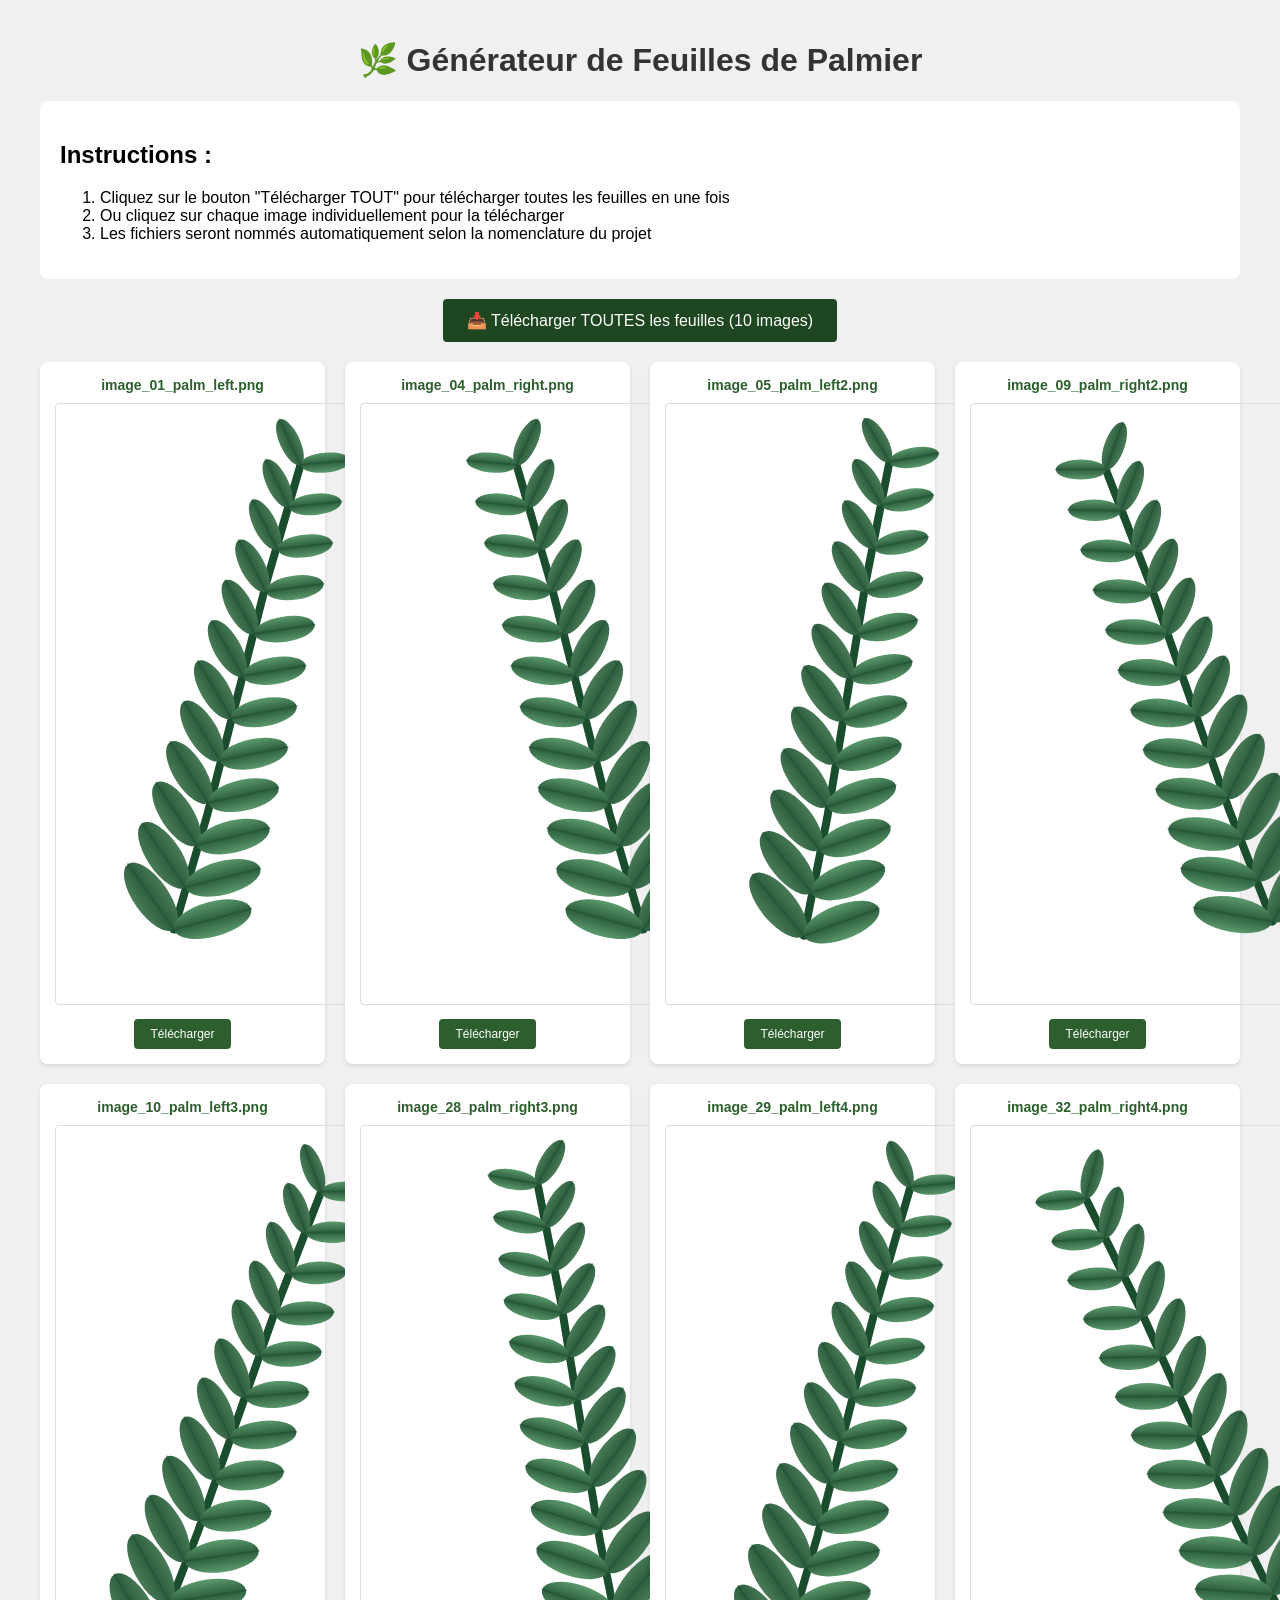
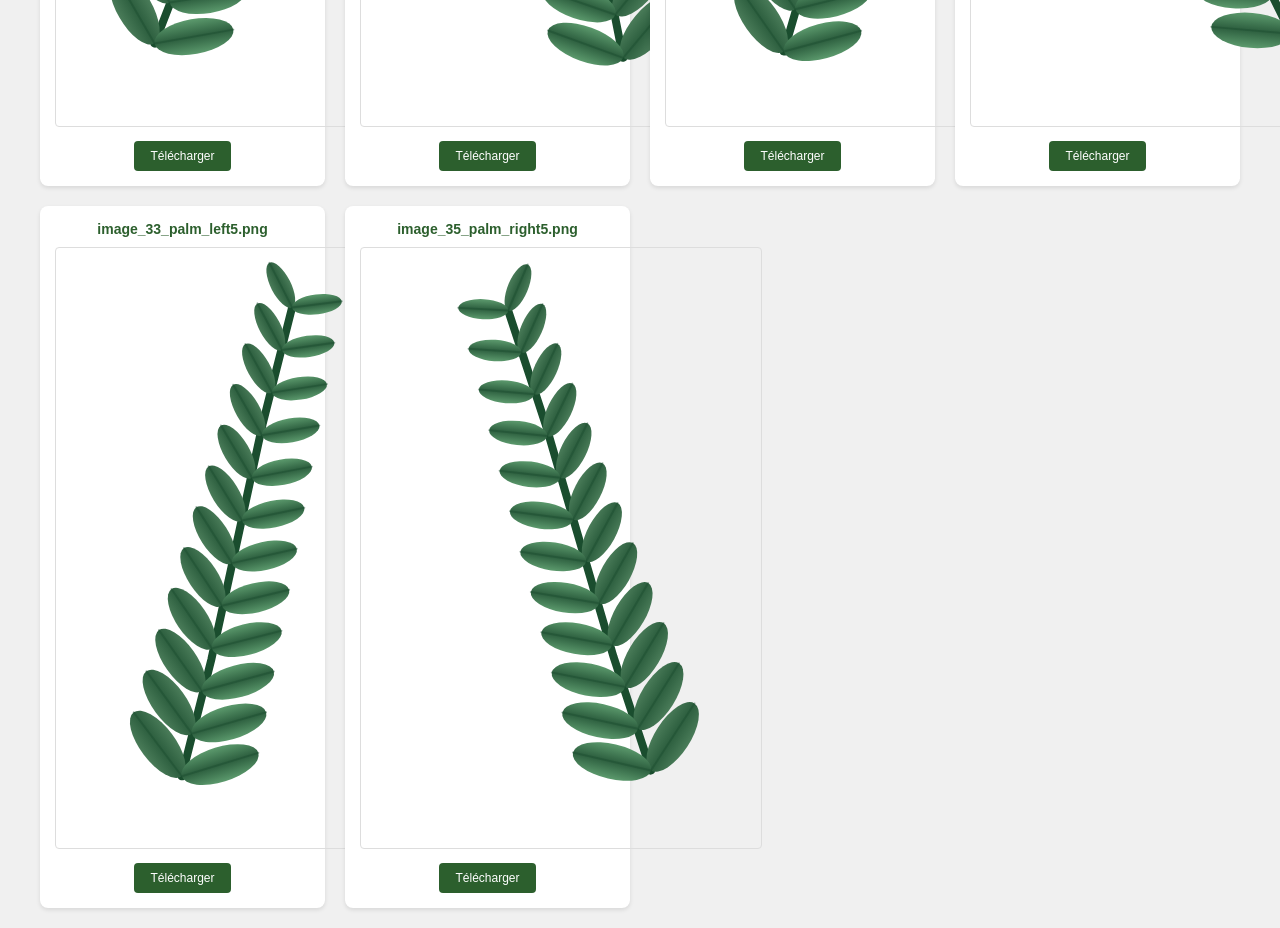
<file: projet_julie_photographie/palm_generator.html>
<!DOCTYPE html>
<html lang="fr">
<head>
    <meta charset="UTF-8">
    <meta name="viewport" content="width=device-width, initial-scale=1.0">
    <title>Générateur de Feuilles de Palmier</title>
    <style>
        body {
            margin: 0;
            padding: 20px;
            background: #f0f0f0;
            font-family: Arial, sans-serif;
        }
        .container {
            max-width: 1200px;
            margin: 0 auto;
        }
        h1 {
            text-align: center;
            color: #333;
        }
        .instructions {
            background: white;
            padding: 20px;
            border-radius: 8px;
            margin-bottom: 20px;
        }
        .palm-grid {
            display: grid;
            grid-template-columns: repeat(auto-fit, minmax(250px, 1fr));
            gap: 20px;
            margin-top: 20px;
        }
        .palm-item {
            background: white;
            padding: 15px;
            border-radius: 8px;
            box-shadow: 0 2px 4px rgba(0,0,0,0.1);
            text-align: center;
        }
        .palm-item h3 {
            margin: 0 0 10px 0;
            color: #2c5f2d;
            font-size: 14px;
        }
        .palm-canvas {
            background: transparent;
            border: 1px solid #ddd;
            border-radius: 4px;
            cursor: pointer;
            transition: transform 0.2s;
        }
        .palm-canvas:hover {
            transform: scale(1.02);
        }
        button {
            background: #2c5f2d;
            color: white;
            border: none;
            padding: 8px 16px;
            border-radius: 4px;
            cursor: pointer;
            margin-top: 10px;
            font-size: 12px;
        }
        button:hover {
            background: #1e4620;
        }
        .download-all {
            background: #1e4620;
            padding: 12px 24px;
            font-size: 16px;
            margin: 20px auto;
            display: block;
        }
    </style>
</head>
<body>
    <div class="container">
        <h1>🌿 Générateur de Feuilles de Palmier</h1>
        
        <div class="instructions">
            <h2>Instructions :</h2>
            <ol>
                <li>Cliquez sur le bouton "Télécharger TOUT" pour télécharger toutes les feuilles en une fois</li>
                <li>Ou cliquez sur chaque image individuellement pour la télécharger</li>
                <li>Les fichiers seront nommés automatiquement selon la nomenclature du projet</li>
            </ol>
        </div>

        <button class="download-all" onclick="downloadAll()">📥 Télécharger TOUTES les feuilles (10 images)</button>

        <div class="palm-grid" id="palmGrid"></div>
    </div>

    <script>
        // Configuration des feuilles de palmier à générer
        const palms = [
            { name: 'image_01_palm_left.png', rotation: 20, flip: false },
            { name: 'image_04_palm_right.png', rotation: -20, flip: true },
            { name: 'image_05_palm_left2.png', rotation: 15, flip: false },
            { name: 'image_09_palm_right2.png', rotation: -25, flip: true },
            { name: 'image_10_palm_left3.png', rotation: 25, flip: false },
            { name: 'image_28_palm_right3.png', rotation: -15, flip: true },
            { name: 'image_29_palm_left4.png', rotation: 20, flip: false },
            { name: 'image_32_palm_right4.png', rotation: -30, flip: true },
            { name: 'image_33_palm_left5.png', rotation: 18, flip: false },
            { name: 'image_35_palm_right5.png', rotation: -22, flip: true }
        ];

        // Fonction pour dessiner une feuille de palmier
        function drawPalmLeaf(ctx, width, height, rotation, flip) {
            ctx.clearRect(0, 0, width, height);
            ctx.save();
            
            // Centrer et appliquer la rotation
            ctx.translate(width / 2, height / 2);
            ctx.rotate((rotation * Math.PI) / 180);
            if (flip) {
                ctx.scale(-1, 1);
            }
            ctx.translate(-width / 2, -height / 2);

            // Couleurs réalistes de palmier
            const darkGreen = '#1a4d2e';
            const mediumGreen = '#2d5f3f';
            const lightGreen = '#4a7c59';
            const accentGreen = '#5c9a6d';

            // Dessiner la tige principale
            ctx.strokeStyle = darkGreen;
            ctx.lineWidth = 8;
            ctx.lineCap = 'round';
            
            ctx.beginPath();
            ctx.moveTo(width * 0.5, height * 0.9);
            
            // Courbe de la tige
            const stemCurve = [
                { x: width * 0.48, y: height * 0.7 },
                { x: width * 0.45, y: height * 0.5 },
                { x: width * 0.42, y: height * 0.3 },
                { x: width * 0.4, y: height * 0.1 }
            ];
            
            for (let point of stemCurve) {
                ctx.lineTo(point.x, point.y);
            }
            ctx.stroke();

            // Dessiner les feuilles latérales
            const leafCount = 12;
            
            for (let i = 0; i < leafCount; i++) {
                const progress = i / (leafCount - 1);
                const baseY = height * 0.9 - (progress * height * 0.8);
                const baseX = width * 0.5 - (progress * width * 0.1);
                
                // Feuilles gauches
                drawLeafSegment(ctx, baseX, baseY, -1, progress, lightGreen, mediumGreen);
                
                // Feuilles droites
                drawLeafSegment(ctx, baseX, baseY, 1, progress, accentGreen, mediumGreen);
            }

            ctx.restore();
        }

        // Fonction pour dessiner un segment de feuille
        function drawLeafSegment(ctx, x, y, direction, progress, color1, color2) {
            const length = 80 - (progress * 30);
            const width = 35 - (progress * 15);
            const angle = (direction > 0 ? -35 : 35) + (progress * 10);
            
            ctx.save();
            ctx.translate(x, y);
            ctx.rotate((angle * Math.PI) / 180);
            
            // Dégradé pour la feuille
            const gradient = ctx.createLinearGradient(0, -width/2, 0, width/2);
            gradient.addColorStop(0, color1);
            gradient.addColorStop(0.5, color2);
            gradient.addColorStop(1, color1);
            
            ctx.fillStyle = gradient;
            
            // Forme de la feuille (ellipse allongée)
            ctx.beginPath();
            ctx.ellipse(length * direction / 2, 0, length / 2, width / 2, 0, 0, Math.PI * 2);
            ctx.fill();
            
            // Nervure centrale
            ctx.strokeStyle = 'rgba(26, 77, 46, 0.4)';
            ctx.lineWidth = 2;
            ctx.beginPath();
            ctx.moveTo(0, 0);
            ctx.lineTo(length * direction, 0);
            ctx.stroke();
            
            ctx.restore();
        }

        // Créer les canvas pour chaque feuille
        function createPalmImages() {
            const grid = document.getElementById('palmGrid');
            
            palms.forEach(palm => {
                const item = document.createElement('div');
                item.className = 'palm-item';
                
                const title = document.createElement('h3');
                title.textContent = palm.name;
                
                const canvas = document.createElement('canvas');
                canvas.width = 400;
                canvas.height = 600;
                canvas.className = 'palm-canvas';
                
                const ctx = canvas.getContext('2d');
                drawPalmLeaf(ctx, canvas.width, canvas.height, palm.rotation, palm.flip);
                
                const btn = document.createElement('button');
                btn.textContent = 'Télécharger';
                btn.onclick = () => downloadImage(canvas, palm.name);
                
                canvas.onclick = () => downloadImage(canvas, palm.name);
                
                item.appendChild(title);
                item.appendChild(canvas);
                item.appendChild(btn);
                grid.appendChild(item);
            });
        }

        // Fonction pour télécharger une image
        function downloadImage(canvas, filename) {
            canvas.toBlob(blob => {
                const url = URL.createObjectURL(blob);
                const a = document.createElement('a');
                a.href = url;
                a.download = filename;
                a.click();
                URL.revokeObjectURL(url);
            }, 'image/png');
        }

        // Fonction pour télécharger toutes les images
        async function downloadAll() {
            const canvases = document.querySelectorAll('.palm-canvas');
            
            for (let i = 0; i < canvases.length; i++) {
                await new Promise(resolve => {
                    setTimeout(() => {
                        downloadImage(canvases[i], palms[i].name);
                        resolve();
                    }, 300 * i); // Délai entre chaque téléchargement
                });
            }
            
            alert('✅ Tous les téléchargements ont été lancés ! Vérifiez votre dossier de téléchargements.');
        }

        // Initialiser au chargement de la page
        createPalmImages();
    </script>
</body>
</html>
</file>
